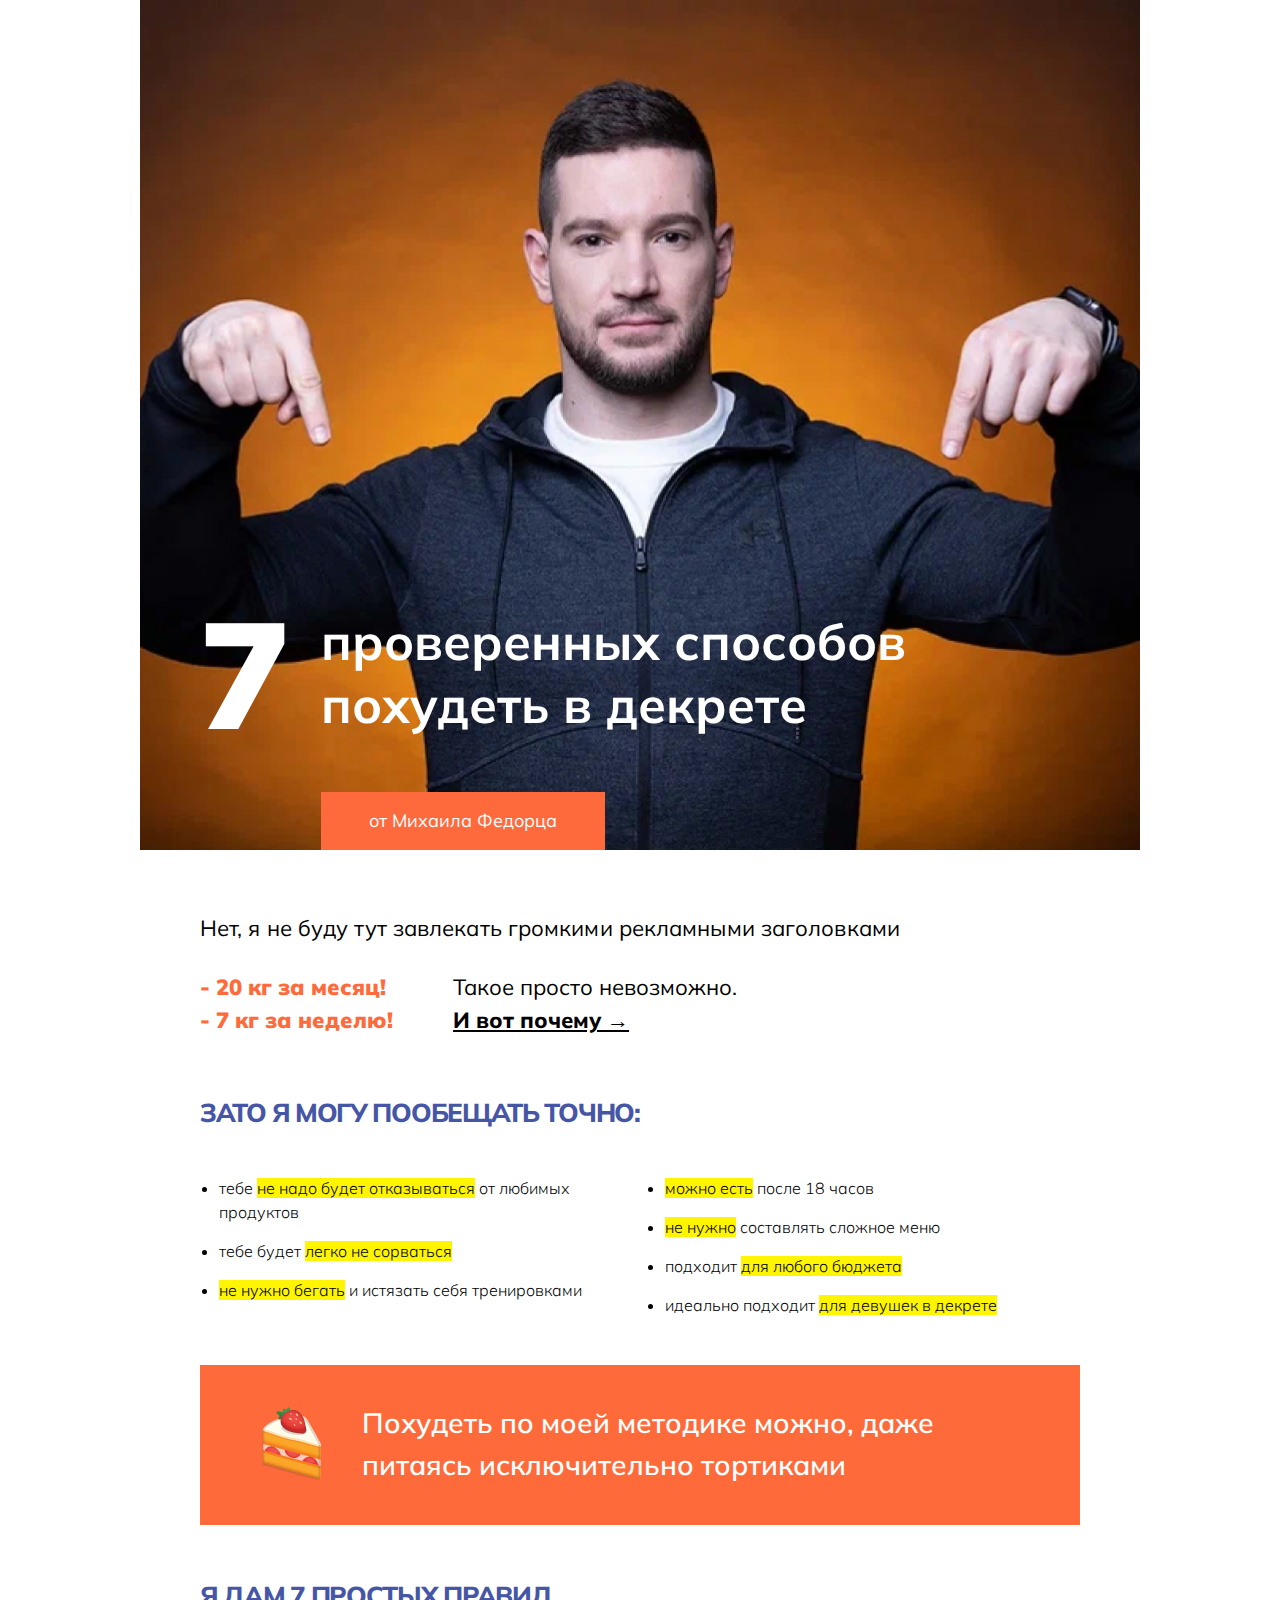
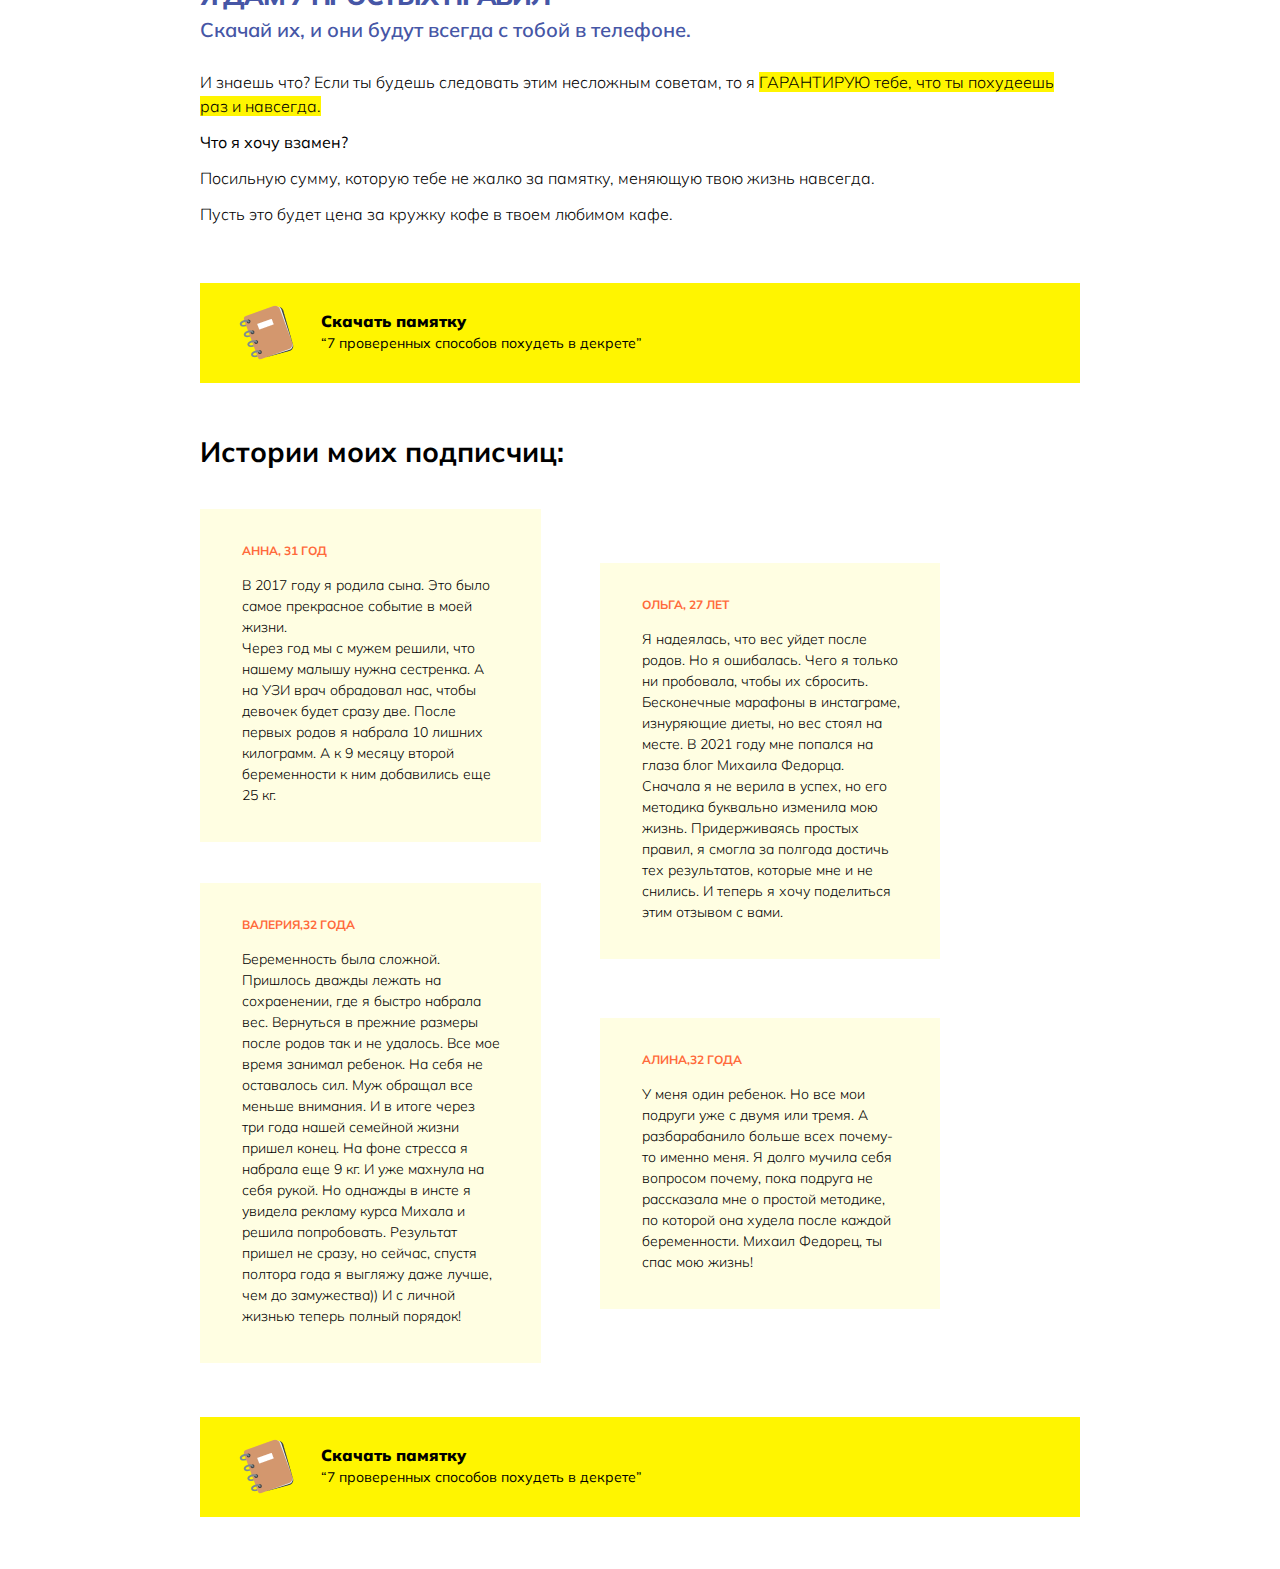
<file: index.html>
<!DOCTYPE html>
<html lang="ru">
    <html lang="ru">
        <head>
            <meta http-equiv="Content-Type" content="text/html; charset=utf-8">
    
            <!-- Адаптирование страницы для мобильных устройств -->
            <meta name="viewport" content="width=device-width, initial-scale=1, maximum-scale=1">
    
            <!-- Запрет распознования номера телефона -->
            <meta name="format-detection" content="telephone=no">
            <meta name="SKYPE_TOOLBAR" content ="SKYPE_TOOLBAR_PARSER_COMPATIBLE">
    
            <!-- Заголовок страницы -->
            <title></title>
    
            <!-- Данное значение часто используют(использовали) поисковые системы -->
            <meta name="description" content="">
            <meta name="keywords" content="">

            <!-- Традиционная иконка сайта, размер 16x16, прозрачность поддерживается. Рекомендуемый формат: .ico или .png -->
            <link rel="shortcut icon" href="favicon.ico">

            <!-- Подключение шрифтов -->
            <link rel="preconnect" href="https://fonts.googleapis.com">
            <link rel="preconnect" href="https://fonts.gstatic.com" crossorigin>
            <link href="https://fonts.googleapis.com/css2?family=Mulish:wght@300;400;500;600;700;800;900&display=swap" rel="stylesheet">
        
            <!-- Подключение файлов стилей -->
            <link rel="stylesheet" href="css/style.css"> 
            <link rel="stylesheet" href="css/response_1023.css"> 
            <link rel="stylesheet" href="css/response_767.css">
            <link rel="stylesheet" href="css/response_479.css">

        </head>

   
    <body>
        <div class="wrap">
            <div class="main">          
                <header>
                    <div class="container">            
                        <div class="header_box">
                            <div class="header_box-left">7</div>
                            <div class="header_box-right">проверенных способов<br> похудеть в декрете</div>
                        </div>
                        <div class="header_author">от Михаила Федорца</div>
                        
                    </div>
                </header>

                <section class="information">
                    <div class="container">
                        <a href="instagram.com/mikhail.fedoretz" class="instagram_link">instagram.com/mikhail.fedoretz</a>
                        <div class="information_text">Нет, я не буду тут завлекать громкими рекламными заголовками</div>
                        <div class="information_box">
                            <div class="information_box-left">
                                <span>- 20 кг за месяц!</span>
                                <span>- 7 кг за неделю! </span>
                            </div>
                            <div class="information_box-right">
                                <div class="information_box-right-text">Такое просто невозможно.</div> 
                                <a href="#lime">И вот почему →</a>                                
                            </div>
                        </div> 
                        <div class="information_block2" id="lime" style="display: none;">
                            <div class="information_text">
                                Lorem Ipsum is simply dummy text of the printing and typesetting industry. Lorem Ipsum has been the industry's standard dummy text ever since the 1500s, when an unknown printer took a galley of type and scrambled it to make a type specimen book. It has survived not only five centuries, but also the leap into electronic typesetting, remaining essentially unchanged. It was popularised in the 1960s with the release of Letraset sheets containing Lorem Ipsum passages, and more recently with desktop publishing software like Aldus PageMaker including versions of Lorem Ipsum.
                            </div>                            
                        </div>
                        <div class="information_block">
                            <div class="information_title">ЗАТО Я могу пообещать точно:</div>
                            <ul class="information_list">
                                <li>тебе <span>не надо будет отказываться</span> от любимых продуктов</li>
                                <li>тебе будет <span>легко не сорваться</span></li>
                                <li><span>не нужно бегать</span> и истязать себя тренировками</li>
                                <li><span>можно есть</span> после 18 часов </li>
                                <li><span>не нужно</span> составлять сложное меню</li>
                                <li>подходит <span>для любого бюджета</span></li>
                                <li>идеально подходит <span>для девушек в декрете</span></li>
                            </ul>  
                            <div class="information_banner">
                                <div class="information_banner-img">
                                    <img src="image/cake.png" alt="">
                                </div>
                                <div class="information_banner-text">Похудеть по моей методике можно, даже питаясь исключительно тортиками</div>
                            </div> 
                            <div class="information_title mb">Я дам 7 простых правил</div>
                            <div class="information_subtitle">Скачай их, и они будут всегда с тобой в телефоне.</div>
                            <div class="information_wrap">
                                <div class="information_wrap-text">И знаешь что? Если ты будешь следовать этим несложным советам, то я <span class="text-yellow">ГАРАНТИРУЮ тебе, что ты похудеешь раз и навсегда.</span></div>
                                <div class="information_wrap-text"><b>Что я хочу взамен?</b></div>
                                <div class="information_wrap-text">Посильную сумму, которую тебе не жалко за памятку, меняющую твою жизнь навсегда.</div>
                                <div class="information_wrap-text">Пусть это будет цена за кружку кофе в твоем любимом кафе.</div>
                            </div>
                            <a href="download.html" class="information_banner-yellow">
                                <div class="information_banner-yellow-img">
                                    <img src="image/book.png" alt="">
                                </div>
                                <div class="information_banner-yellow-text">
                                    <span>Скачать памятку</span><br>
                                    “7 проверенных способов похудеть в декрете”
                                </div>
                            </a>
                            <div class="information_history">
                                <div class="information_history-title">Истории моих подписчиц:</div>
                                <div class="information_history-items">
                                    <div class="information_history-item">
                                        <div class="information_history-item-author">Анна, <span>31 год</span></div>
                                        <div class="information_history-item-text">
                                            <p>В 2017 году я родила сына. Это было самое прекрасное событие в моей жизни.</p>
                                            <p>Через год мы с мужем решили, что нашему малышу нужна сестренка. А на УЗИ врач обрадовал нас, чтобы девочек будет сразу две. После первых родов я набрала 10 лишних килограмм.  А к 9 месяцу второй беременности к ним добавились еще 25 кг.</p>
                                        </div>
                                    </div>                               
                                    <div class="information_history-item">
                                        <div class="information_history-item-author">ольга, <span>27 лет</span></div>
                                        <div class="information_history-item-text">
                                            <p>Я надеялась, что вес уйдет после родов. Но я ошибалась. Чего я только ни пробовала, чтобы их сбросить. Бесконечные марафоны в инстаграме, изнуряющие диеты, но вес стоял на месте. В 2021 году мне попался на глаза блог Михаила Федорца. Сначала я не верила в успех, но его методика буквально изменила мою жизнь. Придерживаясь простых правил, я смогла за полгода достичь тех результатов, которые мне и не снились. И теперь я хочу поделиться этим отзывом с вами.</p>
                                        </div>
                                    </div> 
                                    <div class="information_history-item">
                                        <div class="information_history-item-author">Валерия,<span>32 годa</span></div>
                                        <div class="information_history-item-text">
                                            <p>Беременность была сложной. Пришлось дважды лежать на сохраенении, где я быстро  набрала вес. Вернуться в прежние размеры после родов так и не удалось. Все мое время занимал ребенок. На себя не оставалось сил. Муж обращал все меньше внимания. И в итоге через три года нашей семейной жизни пришел конец. На фоне стресса я набрала еще 9 кг. И уже махнула на себя рукой. Но однажды в инсте я увидела рекламу курса Михала и решила попробовать. Результат пришел не сразу, но сейчас, спустя полтора года я выгляжу даже лучше, чем до замужества)) И с личной жизнью теперь полный порядок!</p>
                                        </div>
                                    </div>
                                    <div class="information_history-item">
                                        <div class="information_history-item-author">алина,<span>32 годa</span></div>
                                        <div class="information_history-item-text">
                                            <p>У меня один ребенок. Но все мои подруги уже с двумя или тремя. А разбарабанило больше всех почему-то именно меня. Я долго мучила себя вопросом почему, пока подруга не рассказала мне о простой методике, по которой она худела после каждой беременности. Михаил Федорец, ты спас мою жизнь!</p>
                                        </div>
                                    </div>
                                </div>
                            </div>
                            <a href="download.html" class="information_banner-yellow">
                                <div class="information_banner-yellow-img">
                                    <img src="image/book.png" alt="">
                                </div>
                                <div class="information_banner-yellow-text">
                                    <span>Скачать памятку</span><br>
                                    “7 проверенных способов похудеть в декрете”
                                </div>
                            </a>    
                        </div>   
                        
                    </div>
                </section>



                
                <footer class="footer">
                    <div class="container">            
                     
                    </div>
                </footer>
                      

            </div>
        </div>                
      
  
        
        <div class="supports_error">
			Ваш браузер устарел рекомендуем обновить его до последней версии<br> или использовать другой более современный.
		</div>    
        

    <!-- Подключение javascript файлов -->
    <script src="js/jquery-3.5.0.min.js"></script>
    <script src="js/inputmask.min.js"></script>
    <script src="js/functions.js"></script>
    <script src="js/scripts.js"></script>

    
            
   </body>    
</html>
</file>
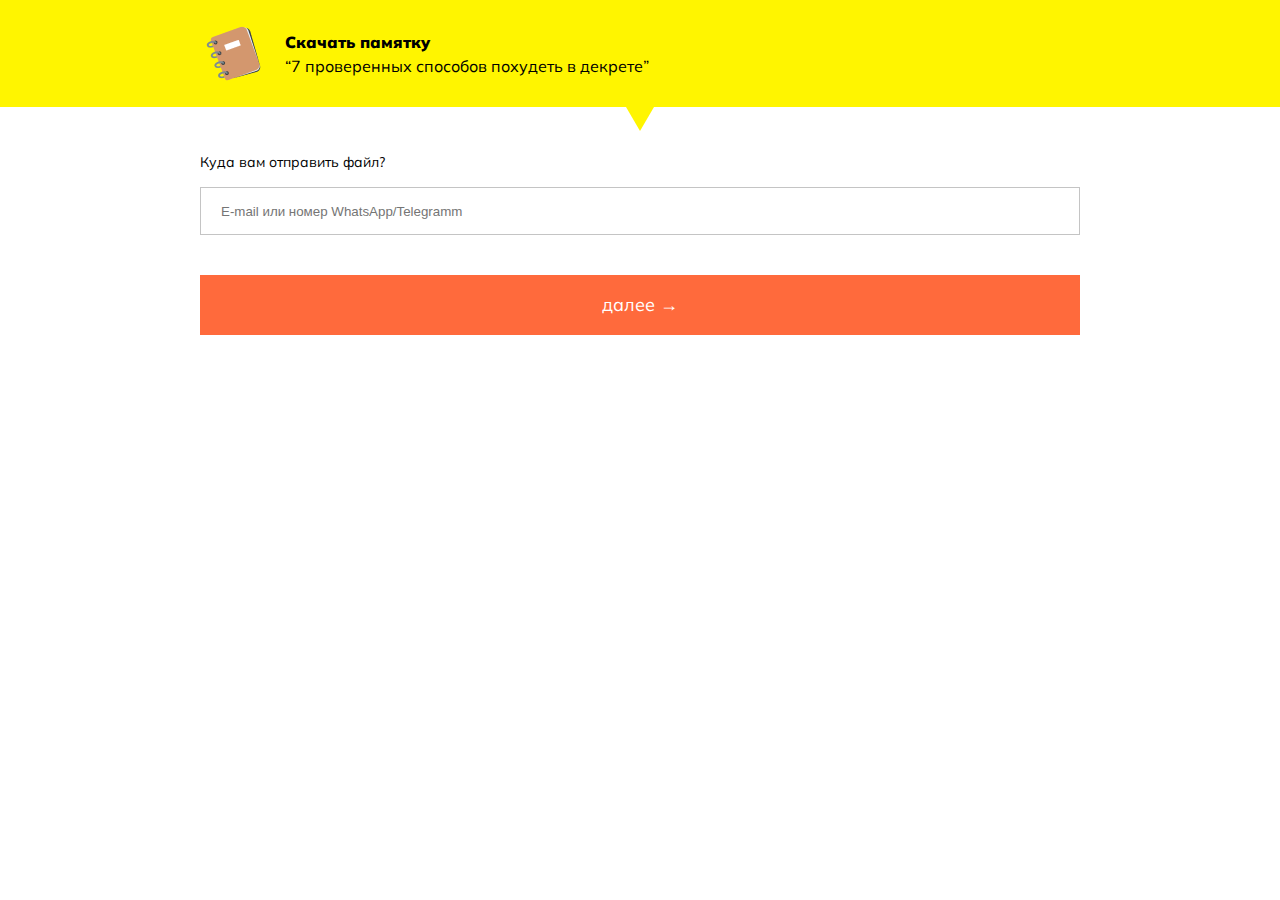
<file: download.html>
<!DOCTYPE html>
<html lang="ru">
    <html lang="ru">
        <head>
            <meta http-equiv="Content-Type" content="text/html; charset=utf-8">
    
            <!-- Адаптирование страницы для мобильных устройств -->
            <meta name="viewport" content="width=device-width, initial-scale=1, maximum-scale=1">
    
            <!-- Запрет распознования номера телефона -->
            <meta name="format-detection" content="telephone=no">
            <meta name="SKYPE_TOOLBAR" content ="SKYPE_TOOLBAR_PARSER_COMPATIBLE">
    
            <!-- Заголовок страницы -->
            <title></title>
    
            <!-- Данное значение часто используют(использовали) поисковые системы -->
            <meta name="description" content="">
            <meta name="keywords" content="">

            <!-- Традиционная иконка сайта, размер 16x16, прозрачность поддерживается. Рекомендуемый формат: .ico или .png -->
            <link rel="shortcut icon" href="favicon.ico">

            <!-- Подключение шрифтов -->
            <link rel="preconnect" href="https://fonts.googleapis.com">
            <link rel="preconnect" href="https://fonts.gstatic.com" crossorigin>
            <link href="https://fonts.googleapis.com/css2?family=Mulish:wght@300;400;500;600;700;800;900&display=swap" rel="stylesheet">
        
            <!-- Подключение файлов стилей -->
            <link rel="stylesheet" href="css/style.css"> 
            <link rel="stylesheet" href="css/response_1023.css"> 
            <link rel="stylesheet" href="css/response_767.css">
            <link rel="stylesheet" href="css/response_479.css">

        </head>

   
    <body>
        <div class="wrap">
            <div class="main"> 

                <section class="download">                    
                        <div class="download_top">
                            <div class="container">
                                <div class="download_top-img">
                                    <img src="image/book.png" alt="">
                                </div>
                                <div class="download_top-info">
                                    <div class="download_top-title">Скачать памятку</div>
                                    <div class="download_top-text">“7 проверенных способов похудеть в декрете”</div>
                                </div>  
                            </div>                             
                        </div>
                        <form>
                            <div class="container">
                                <div class="line">
                                    <div class="field">
                                        <label for="down">Куда вам отправить файл?</label>
                                        <input type="text" id="down" placeholder="Е-mail или номер WhatsApp/Telegramm">
                                    </div>
                                </div>
                                <div class="line">
                                    <div class="field">
                                        <button>
                                            <span>далее →</span>
                                        </button>
                                    </div>    
                                </div>      
                            </div>
                        </form>
                    </div>                    
                </section>         

            </div>
        </div>                
      
  
        
        <div class="supports_error">
			Ваш браузер устарел рекомендуем обновить его до последней версии<br> или использовать другой более современный.
		</div>    
        

    <!-- Подключение javascript файлов -->
    <script src="js/jquery-3.5.0.min.js"></script>
    <script src="js/inputmask.min.js"></script>
    <script src="js/functions.js"></script>
    <script src="js/scripts.js"></script>

    
            
   </body>    
</html>
</file>
<file: css/style.css>
/* For old browsers */
@supports (not(--css: variables))
{
    .supports_error
    {
        display: flex !important;
    }
}

/* For IE */
@media screen and (-ms-high-contrast: active), (-ms-high-contrast: none)
{
    .supports_error
    {
        display: flex !important;
    }
}



/*------------------
    Reset styles
------------------*/
*
{
    box-sizing: border-box;
    margin: 0;
    padding: 0;
}

*:before,
*:after
{
    box-sizing: border-box;
}

html
{
    -webkit-font-smoothing: antialiased;
    -moz-osx-font-smoothing: grayscale;
        -ms-text-size-adjust: 100%;
    -webkit-text-size-adjust: 100%;
}

body
{
    margin: 0;

    -webkit-tap-highlight-color: transparent;
    -webkit-overflow-scrolling: touch;
    text-rendering: optimizeLegibility;
    text-decoration-skip: objects;
}

img
{
    border-style: none;
}

textarea
{
    overflow: auto;
}

input,
textarea,
input:active,
textarea:active,
button
{
    margin: 0;

    -webkit-border-radius: 0;
            border-radius: 0;
         outline: none transparent !important;
    box-shadow: none;

    -webkit-appearance: none;
            appearance: none;
    -moz-outline: none !important;
}

input::-webkit-outer-spin-button,
input::-webkit-inner-spin-button
{
    margin: 0;

    -webkit-appearance: none;
}

input[type=number]
{
    -moz-appearance: textfield;
}

:focus
{
    outline: 0;
}

:hover,
:active
{
    -webkit-tap-highlight-color: rgba(0,0,0,0);
    -webkit-touch-callout: none;
}


::-ms-clear
{
    display: none;
}


.supports_error
{
    font-family: 'Arial', sans-serif;
    font-size: 20px;
    line-height: 30px;

    position: fixed;
    z-index: 1000;
    top: 0;
    left: 0;

    display: none;

    width: 100%;
    height: 100%;
    padding: 20px;

    text-align: center;

    background: #fff;

    justify-content: center;
    align-items: center;
    align-content: center;
    flex-wrap: wrap;
}

.supports_error.show
{
    display: flex;
}

button
{
    color: inherit;
    font-family: inherit;
    font-size: inherit;
    font-weight: inherit;
    line-height: inherit;

    display: inline-block;

    cursor: pointer;
    vertical-align: top;

    border: none;
    background: none;
}


body {
  font-family: 'Mulish';
  background: #fff;
  color: #000;
}
.wrap {
  position: relative;
  display: flex;
  overflow: hidden;
  flex-direction: column;
  min-width: 360px;
  min-height: 100%;
}
.main {
  flex: 1 0 auto;
}
.container {
  max-width: 920px;
  margin: 0 auto;
  padding: 0 20px;
}




header {
  background-image: url(../image/header_bg.jpg);
  padding-top: 579px;
  background-position: center;
  background-repeat: no-repeat;
  background-size: cover;
  max-width: 1000px;
  width: 100%;
  margin: 0 auto 62px;
}
.header_box {
  display: flex;
  align-items: center;
  margin-bottom: 25px;
}
.header_box-left {
  font-weight: 900;
  font-size: 150px;
  line-height: 188px;
  color: #FFFFFF;
  margin-right: 31px;
}
.header_box-right {
  font-weight: 700;
  font-size: 50px;
  line-height: 63px;
  color: #FFFFFF;
}
.header_author {
  font-weight: 400;
  font-size: 18px;
  line-height: 23px;
  text-align: center;
  color: #FFFFFF;
  padding: 17px 48px 18px;
  background: #FF6A3C;
  display: inline-block;
  margin-left: 121px;
}


.instagram_link {
  display: none;
}
.information_block2 {
  margin-top: -30px;
  margin-bottom: 30px;
  font-weight: 400;
  font-size: 22px;
  line-height: 150%;
  color: #000000;
  letter-spacing: 0.1px;
}
.information_text {
  font-weight: 400;
  font-size: 22px;
  line-height: 150%;
  color: #000000;
  letter-spacing: 0.1px;
}
.information_box {
  display: flex;
  margin-top: 26px;
  margin-bottom: 60px;
}
.information_box-left {
  font-weight: 900;
  font-size: 22px;
  line-height: 150%;
  color: #FF6A3B;
  margin-right: 60px;
}
.information_box-left span {
  display: block;
}
.information_box-right {
  font-weight: 400;
  font-size: 22px;
  line-height: 150%;
  color: #000000;
}
.information_box-right a {
  font-weight: 800;
  font-size: 22px;
  line-height: 150%;
  color: #000000;
  text-decoration: underline;
}
.information_title {
  font-weight: 800;
  font-size: 26px;
  line-height: 120%;
  letter-spacing: -0.05em;
  text-transform: uppercase;
  color: #4656A6;
  margin-bottom: 48px;
}
.information_list {
  column-gap: 30px;
  column-count: 2;
  padding-left: 19px;
  margin-bottom: 40px;
}
.information_list li {
  font-weight: 300;
  font-size: 16px;
  line-height: 150%;
  color: #000000;
  margin-bottom: 15px;
}
.information_list li span {
  background: #FFF500;
}
.information_banner {
  background: #FF6A3B;
  padding: 37px 53px 39px;
  display: flex;
  align-items: center;
  margin-bottom: 55px;
}
.information_banner-img {
  margin-right: 32px;
  width: 77px;
  height: 77px;
  flex-shrink: 0;
}
.information_banner-img img {
  width: 100%;
  height: 100%;
  object-fit: cover;
}
.information_banner-text {
  font-weight: 600;
  font-size: 28px;
  line-height: 150%;
  color: #FFFFFF;
}
.mb {
  margin-bottom: 0;
}
.information_subtitle {
  font-weight: 600;
  font-size: 20px;
  line-height: 150%;
  color: #4656A6; 
  margin-top: 4px;
  margin-bottom: 25px;
}
.information_wrap {
  margin-bottom: 57px;
}
.information_wrap-text {
  font-weight: 300;
  font-size: 16px;
  line-height: 150%;
  color: #000000;
  margin-bottom: 12px;
}
.information_wrap-text .text-yellow {
  background: #FFF500;
}
.information_banner-yellow {
  background: #FFF500;  
  padding: 21px 38px 22px;
  display: flex;
  align-items: center;
  margin-bottom: 52px;
  text-decoration: none;
}
.information_banner-yellow-img {
  margin-right: 26px;
  width: 57px;
  height: 57px;
  flex-shrink: 0;
}
.information_banner-yellow-img img {
  width: 100%;
  height: 100%;
  object-fit: cover;
}
.information_banner-yellow-text {
  font-weight: 400;
  font-size: 14px;
  line-height: 150%;
  color: #000000; 
  display: block; 
}
.information_banner-yellow-text span {
  font-weight: 900;
  font-size: 16px;
}
.information_history {
  margin-bottom: 54px;
}
.information_history-title {
  font-weight: 700;
  font-size: 28px;
  line-height: 120%;
  color: #000000;
  margin-bottom: 40px;
}
.information_history-items {
  display: flex;
  margin-left: -59px;
  margin-bottom: -59px;
  flex-wrap: wrap;
  padding-right: 140px;
}
.information_history-items > * {
  width: calc(100%/2 - 59px);
  margin-left: 59px;
  margin-bottom: 59px;
}
.information_history-item {
  padding: 33px 40px 36px 42px;
  background: #FFFEE2;
  height: max-content;
}
.information_history-item:nth-child(2) {
  margin-top: 54px;
}
.information_history-item:nth-child(3) {
  margin-top: -135px;
}
.information_history-item-author {
  font-weight: 700;
  font-size: 12px;
  line-height: 150%;
  text-transform: uppercase;
  color: #FF6A3B;
  margin-bottom: 15px;
}
.information_history-item-text {
  font-weight: 300;
  font-size: 14px;
  line-height: 150%;
  color: #000000;
}



.download {
}
.download_top {
  background: #FFF500;
}
.download_top .container {
  display: flex;
  align-items: center;
  position: relative;
  padding: 25px 25px;
}
.download_top .container:before {
  position: absolute;
  content: "";
  left: 50%;
  transform: translateX(-50%);
  bottom: -24px;
  width: 0px;
  height: 0px;
  border-style: solid;
  border-width: 24px 14px 0 14px;
  border-color: #FFF500 transparent transparent transparent;
}
.download_top-img {
  width: 57px;
  height: 57px;  
  margin-right: 23px;
  flex-shrink: 0;
}
.download_top-img img {
  width: 100%;
  height: 100%;
  object-fit: cover;
}
.download_top-title {
  font-weight: 900;
  font-size: 16px;
  line-height: 150%;
  color: #000000;
}
.download_top-text {
  font-weight: 400;
  font-size: 16px;
  line-height: 150%;
  color: #000000;
}
.download form label {
  font-weight: 400;
  font-size: 14px;
  line-height: 150%;
  color: #000000;
  margin-bottom: 14px;
} 
.download form {
  margin-top: 45px;
}
.download form input {
  border: 1px solid #C4C4C4;  
  padding: 0 20px;
  height: 48px;
} 
.download form .line .field {
  display: flex;
  flex-direction: column;
}
.download form .line .field button {
  margin-top: 40px;
  background: #FF6A3C;
  height: 60px;
  font-weight: 400;
  font-size: 18px;
  line-height: 60px;
  text-align: center;
  color: #FFFFFF;
  transition: all .4s;
}
.download form .line .field button:hover {
  background: #f83a00;
}
</file>
<file: css/response_1023.css>
@media (max-width: 1023px) {
    .information_history-items {
        padding-right: 0;
    }
    
}
</file>
<file: css/response_767.css>
@media (max-width: 749px) {  

    .header_box-right {
        font-size: 28px;
        line-height: 36px;
    }
    .header_box-left {
        font-size: 120px;
        line-height: 188px;
        margin-right: 14px;
    }
    .header_author {
        margin-left: 0;
    }
    .information_box {
        flex-direction: column;
    }
    .information_box-left {
        margin-left: 0;
        margin-bottom: 10px;
        font-size: 18px;
        line-height: 131%;
    }

    header {
        padding-top: calc(123% - 252px);
        background-position: center;
        background-repeat: no-repeat;
        background-size: 100%;
        background-image: url(../image/header_bg_mob.jpg);
    }    
    .information_list {
        column-gap: 0px;
        column-count: 1;
        padding-left: 20px;
        margin-bottom: 30px;
    }
    .information_banner {
        padding: 25px 25px 25px 0;
        display: flex;
        align-items: center;
        margin-bottom: 55px;
    }
    .information_banner-text {
        font-size: 20px;
        line-height: 126%;
    }
    .information_banner-yellow {
        padding: 32px 19px;
    }
    .information_history-items > * {
        width: 100%;
        margin-left: 0px;
        margin-bottom: 25px;
    }    
    .information_history-items {
        margin-left: 0px;
        margin-bottom: -25px;
    }
    .information_history-item:nth-child(2) {
        margin-top: 0px;
    }
    .information_history-item:nth-child(3) {
        margin-top: 0px;
    }
    .information_history-item {
        padding: 34px 40px;
    }
    .information_text {
        font-size: 18px;
        line-height: 131%;
    }
    .information_box-right {
        font-size: 18px;
        line-height: 131%;
    }
    .information_box-right a {
        font-size: 18px;
        line-height: 131%;
    }
    .information_title {
        font-size: 23px;
        line-height: 120%;
        margin-bottom: 26px;
    }

        
}
</file>
<file: css/response_479.css>
@media (max-width: 479px) {
   

    .header_box-left {
        font-size: 150px;
        line-height: 188px;
    }
    .header_box-right {
        font-size: 24px;
        line-height: 30px;
    }
    .header_author {
        margin-bottom: -20px;
        display: inline-block;
        width: 100%;
    }
    .instagram_link {
        display: block;
        text-decoration: none;
        font-weight: 400;
        font-size: 16px;
        line-height: 150%;
        text-align: center;
        color: #828282;
        display: block;
        margin-bottom: 33px;
    }
    header {
        margin-bottom: 30px;
    }
    .information_text {
        font-size: 16px;
        line-height: 150%;
    }
    .information_box-left {
        font-size: 16px;
        line-height: 150%;
        margin-bottom: 20px;
    }
    .information_box-right {
        font-size: 16px;
        line-height: 150%;
        margin-bottom: 7px;
    }
    .information_box {
        margin-top: 20px;
        margin-bottom: 35px;
    }
    .information_title {
        font-size: 26px;
    }
    .information_banner-img {
        margin-left: -20px;
        margin-right: 14px;
    }
    .information_banner {
        overflow: hidden;
    }
    .information_banner-text {
        font-size: 16px;
        line-height: 150%;
    }
    .mb {
        margin-bottom: 0;
    }
    .information_history-title {
        margin-bottom: 20px;
    }
    




}
</file>
